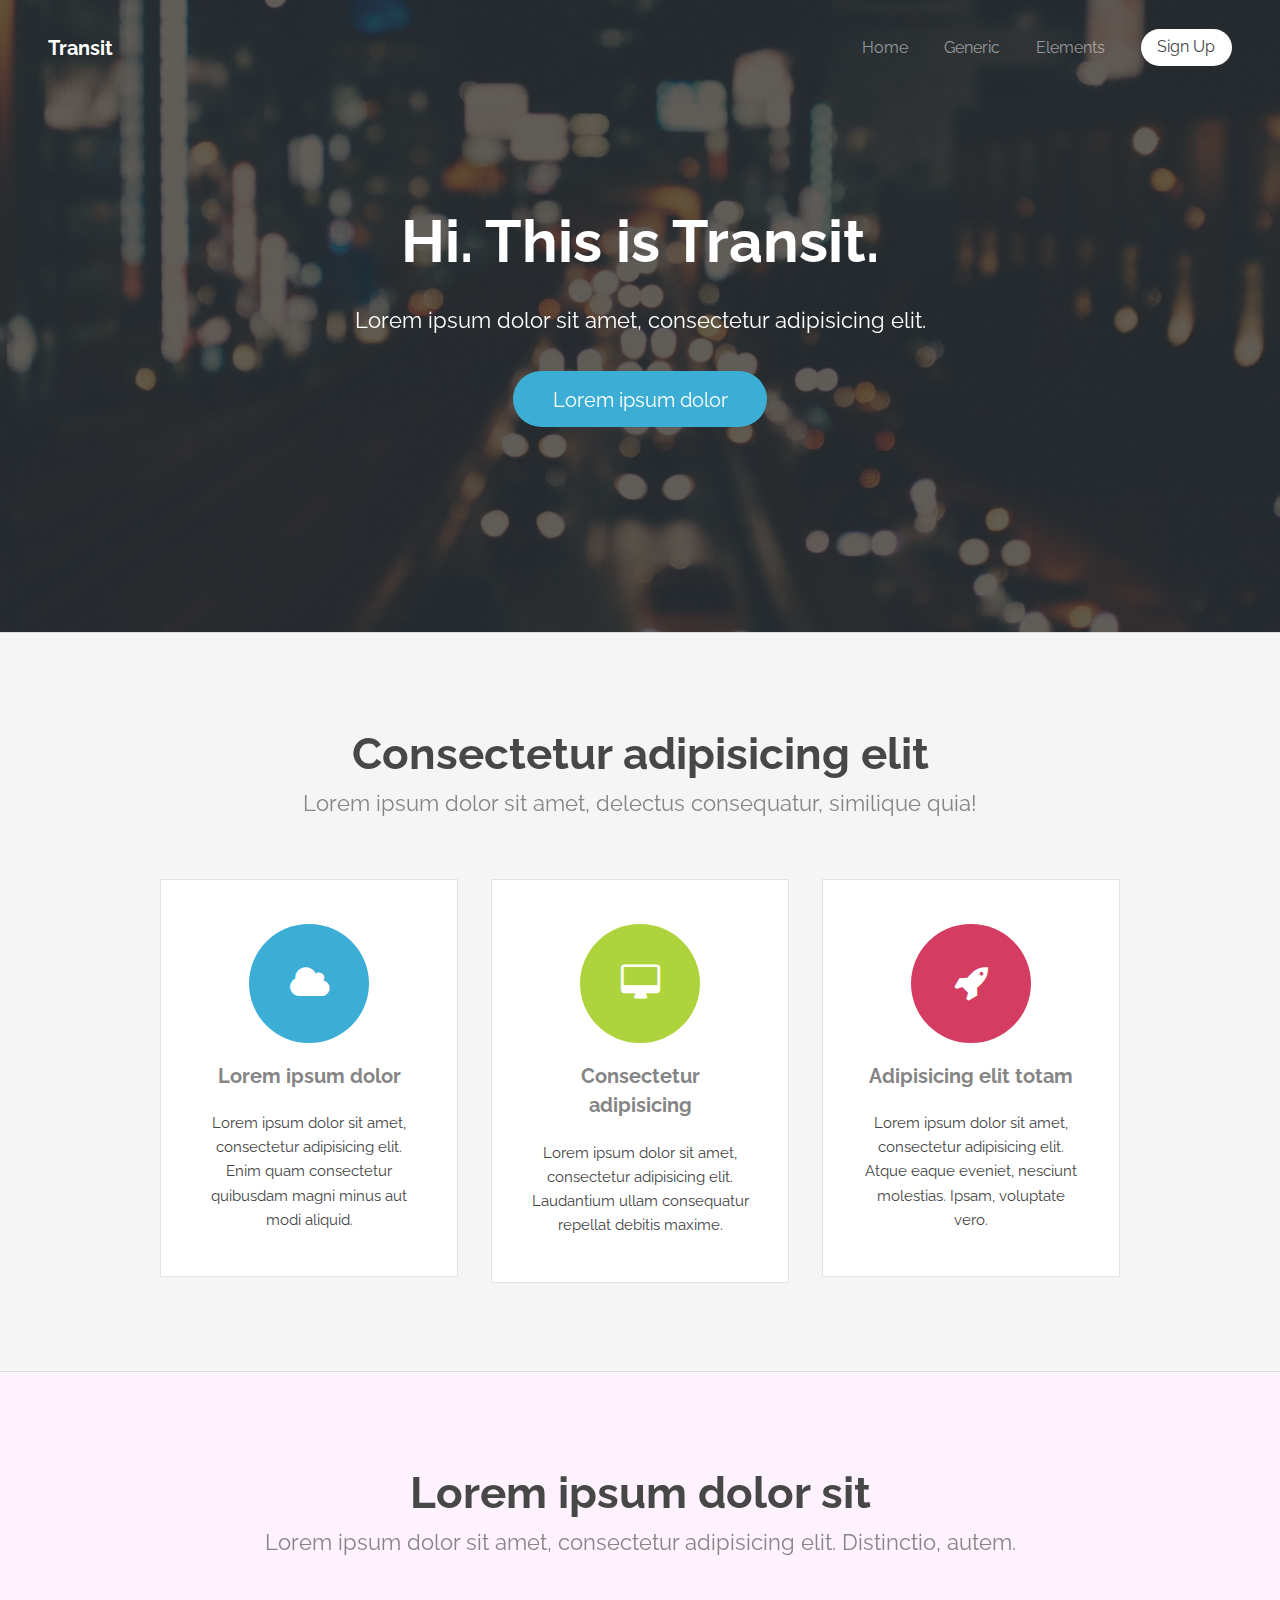
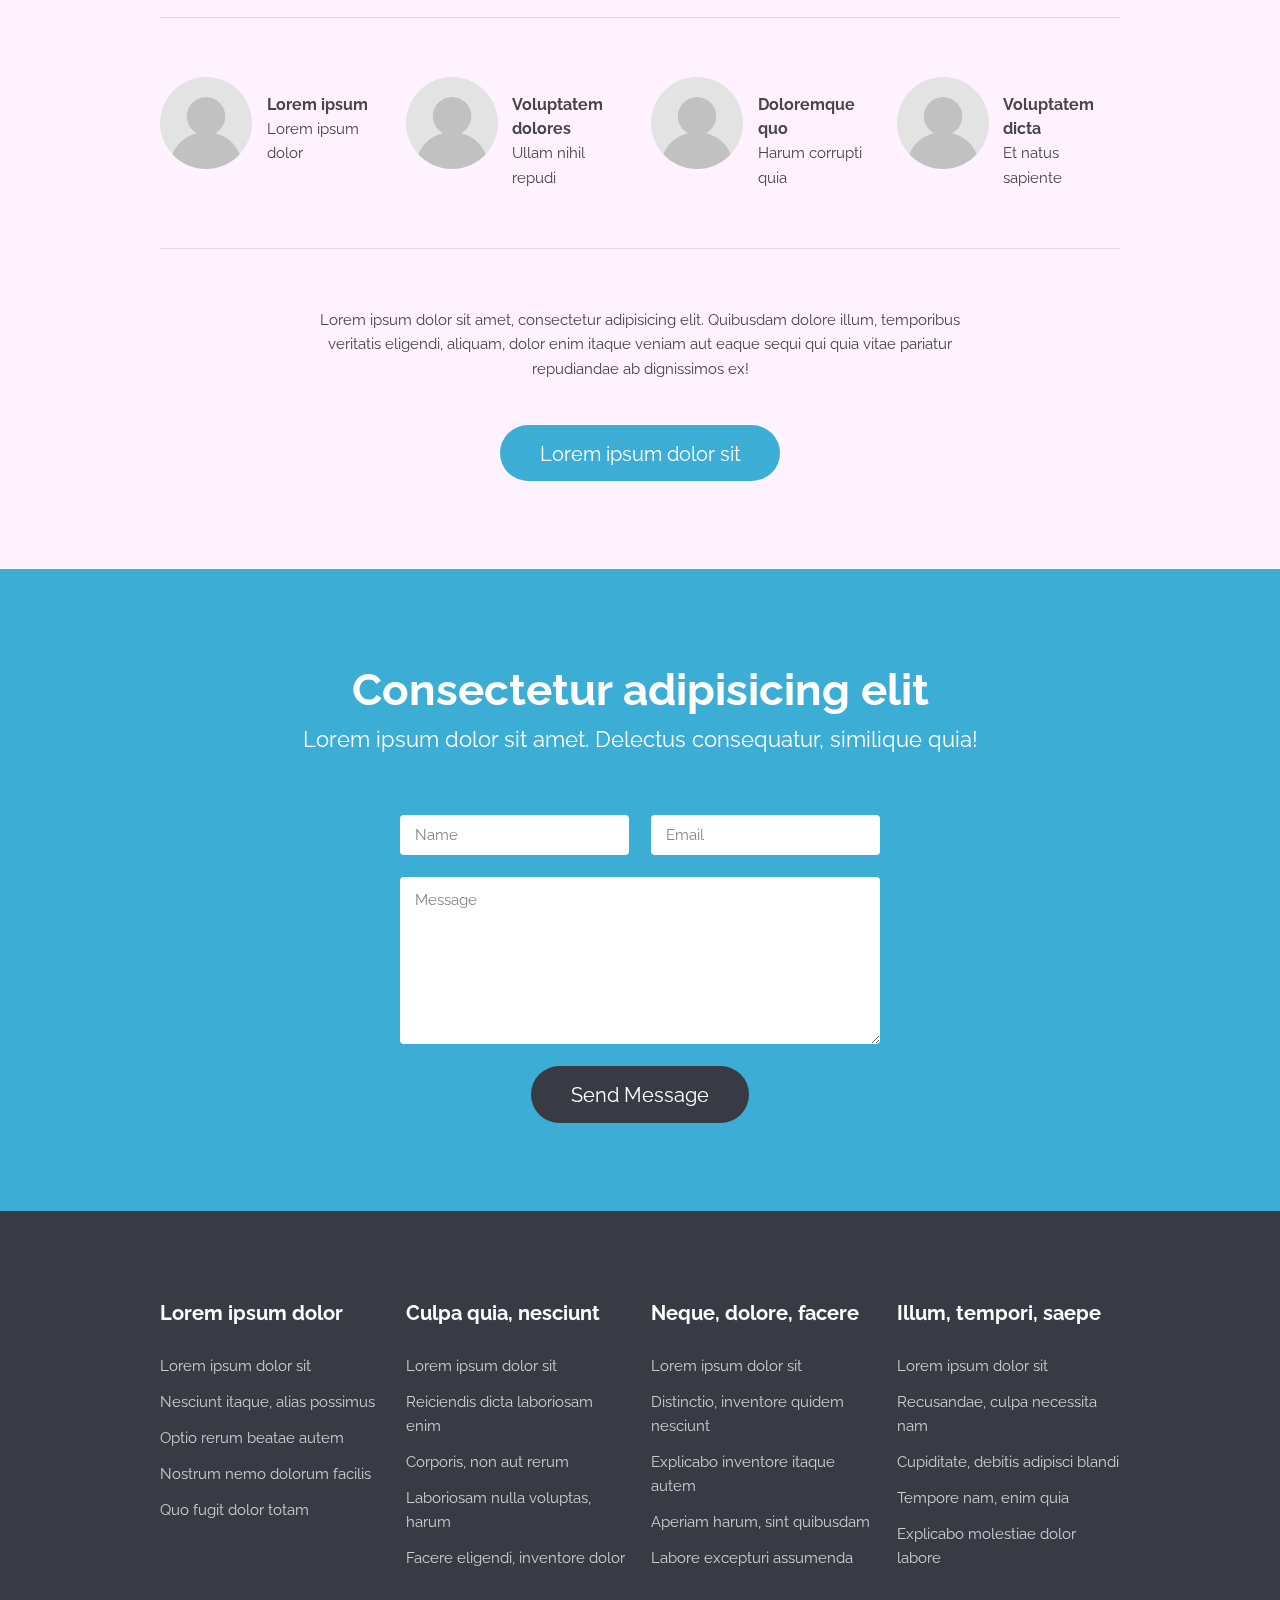
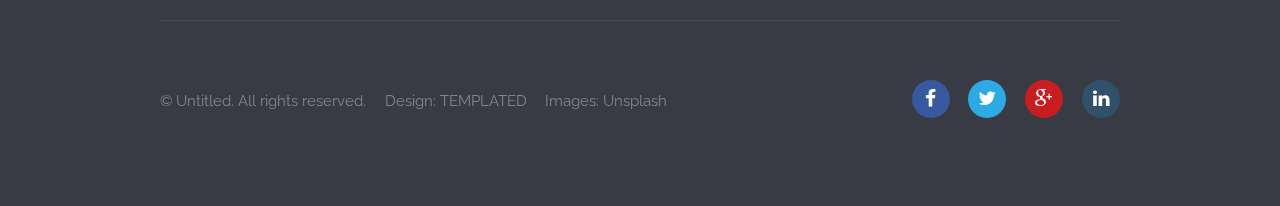
<file: index.html>
<!DOCTYPE html>
<!--
	Transit by TEMPLATED
	templated.co @templatedco
	Released for free under the Creative Commons Attribution 3.0 license (templated.co/license)
-->
<html lang="en">
	<head>
		<meta charset="UTF-8">
		<title>Transit by TEMPLATED</title>
		<meta http-equiv="content-type" content="text/html; charset=utf-8" />
		<meta name="description" content="" />
		<meta name="keywords" content="" />
		<!--[if lte IE 8]><script src="js/html5shiv.js"></script><![endif]-->
		<script src="assets/js/jquery.min.js"></script>
		<script src="assets/js/skel.min.js"></script>
		<script src="assets/js/skel-layers.min.js"></script>
		<script src="assets/js/init.js"></script>
		<noscript>
			<link rel="stylesheet" href="assets/css/skel.css" />
			<link rel="stylesheet" href="assets/css/style.css" />
			<link rel="stylesheet" href="assets/css/style-xlarge.css" />
		</noscript>
	</head>
	<body class="landing">

		<!-- Header -->
			<header id="header">
				<h1><a href="./index.html">Transit</a></h1>
				<nav id="nav">
					<ul>
						<li><a href="./index.html">Home</a></li>
						<li><a href="sections/generic.html">Generic</a></li>
						<li><a href="sections/elements.html	">Elements</a></li>
						<li><a href="#" class="button special">Sign Up</a></li>
					</ul>
				</nav>
			</header>

		<!-- Banner -->
			<section id="banner">
				<h2>Hi. This is Transit.</h2>
				<p>Lorem ipsum dolor sit amet, consectetur adipisicing elit.</p>
				<ul class="actions">
					<li>
						<a href="#" class="button big">Lorem ipsum dolor</a>
					</li>
				</ul>
			</section>

		<!-- One -->
			<section id="one" class="wrapper style1 special">
				<div class="container">
					<header class="major">
						<h2>Consectetur adipisicing elit</h2>
						<p>Lorem ipsum dolor sit amet, delectus consequatur, similique quia!</p>
					</header>
					<div class="row 150%">
						<div class="4u 12u$(medium)">
							<section class="box">
								<i class="icon big rounded color1 fa-cloud"></i>
								<h3>Lorem ipsum dolor</h3>
								<p>Lorem ipsum dolor sit amet, consectetur adipisicing elit. Enim quam consectetur quibusdam magni minus aut modi aliquid.</p>
							</section>
						</div>
						<div class="4u 12u$(medium)">
							<section class="box">
								<i class="icon big rounded color9 fa-desktop"></i>
								<h3>Consectetur adipisicing</h3>
								<p>Lorem ipsum dolor sit amet, consectetur adipisicing elit. Laudantium ullam consequatur repellat debitis maxime.</p>
							</section>
						</div>
						<div class="4u$ 12u$(medium)">
							<section class="box">
								<i class="icon big rounded color6 fa-rocket"></i>
								<h3>Adipisicing elit totam</h3>
								<p>Lorem ipsum dolor sit amet, consectetur adipisicing elit. Atque eaque eveniet, nesciunt molestias. Ipsam, voluptate vero.</p>
							</section>
						</div>
					</div>
				</div>
			</section>

		<!-- Two -->
			<section id="two" class="wrapper style2 special">
				<div class="container">
					<header class="major">
						<h2>Lorem ipsum dolor sit</h2>
						<p>Lorem ipsum dolor sit amet, consectetur adipisicing elit. Distinctio, autem.</p>
					</header>
					<section class="profiles">
						<div class="row">
							<section class="3u 6u(medium) 12u$(xsmall) profile">
								<img src="assets/img/profile_placeholder.gif" alt="" />
								<h4>Lorem ipsum</h4>
								<p>Lorem ipsum dolor</p>
							</section>
							<section class="3u 6u$(medium) 12u$(xsmall) profile">
								<img src="assets/img/profile_placeholder.gif" alt="" />
								<h4>Voluptatem dolores</h4>
								<p>Ullam nihil repudi</p>
							</section>
							<section class="3u 6u(medium) 12u$(xsmall) profile">
								<img src="assets/img/profile_placeholder.gif" alt="" />
								<h4>Doloremque quo</h4>
								<p>Harum corrupti quia</p>
							</section>
							<section class="3u$ 6u$(medium) 12u$(xsmall) profile">
								<img src="assets/img/profile_placeholder.gif" alt="" />
								<h4>Voluptatem dicta</h4>
								<p>Et natus sapiente</p>
							</section>
						</div>
					</section>
					<footer>
						<p>Lorem ipsum dolor sit amet, consectetur adipisicing elit. Quibusdam dolore illum, temporibus veritatis eligendi, aliquam, dolor enim itaque veniam aut eaque sequi qui quia vitae pariatur repudiandae ab dignissimos ex!</p>
						<ul class="actions">
							<li>
								<a href="#" class="button big">Lorem ipsum dolor sit</a>
							</li>
						</ul>
					</footer>
				</div>
			</section>

		<!-- Three -->
			<section id="three" class="wrapper style3 special">
				<div class="container">
					<header class="major">
						<h2>Consectetur adipisicing elit</h2>
						<p>Lorem ipsum dolor sit amet. Delectus consequatur, similique quia!</p>
					</header>
				</div>
				<div class="container 50%">
					<form action="#" method="post">
						<div class="row uniform">
							<div class="6u 12u$(small)">
								<input name="name" id="name" value="" placeholder="Name" type="text">
							</div>
							<div class="6u$ 12u$(small)">
								<input name="email" id="email" value="" placeholder="Email" type="email">
							</div>
							<div class="12u$">
								<textarea name="message" id="message" placeholder="Message" rows="6"></textarea>
							</div>
							<div class="12u$">
								<ul class="actions">
									<li><input value="Send Message" class="special big" type="submit"></li>
								</ul>
							</div>
						</div>
					</form>
				</div>
			</section>

		<!-- Footer -->
			<footer id="footer">
				<div class="container">
					<section class="links">
						<div class="row">
							<section class="3u 6u(medium) 12u$(small)">
								<h3>Lorem ipsum dolor</h3>
								<ul class="unstyled">
									<li><a href="#">Lorem ipsum dolor sit</a></li>
									<li><a href="#">Nesciunt itaque, alias possimus</a></li>
									<li><a href="#">Optio rerum beatae autem</a></li>
									<li><a href="#">Nostrum nemo dolorum facilis</a></li>
									<li><a href="#">Quo fugit dolor totam</a></li>
								</ul>
							</section>
							<section class="3u 6u$(medium) 12u$(small)">
								<h3>Culpa quia, nesciunt</h3>
								<ul class="unstyled">
									<li><a href="#">Lorem ipsum dolor sit</a></li>
									<li><a href="#">Reiciendis dicta laboriosam enim</a></li>
									<li><a href="#">Corporis, non aut rerum</a></li>
									<li><a href="#">Laboriosam nulla voluptas, harum</a></li>
									<li><a href="#">Facere eligendi, inventore dolor</a></li>
								</ul>
							</section>
							<section class="3u 6u(medium) 12u$(small)">
								<h3>Neque, dolore, facere</h3>
								<ul class="unstyled">
									<li><a href="#">Lorem ipsum dolor sit</a></li>
									<li><a href="#">Distinctio, inventore quidem nesciunt</a></li>
									<li><a href="#">Explicabo inventore itaque autem</a></li>
									<li><a href="#">Aperiam harum, sint quibusdam</a></li>
									<li><a href="#">Labore excepturi assumenda</a></li>
								</ul>
							</section>
							<section class="3u$ 6u$(medium) 12u$(small)">
								<h3>Illum, tempori, saepe</h3>
								<ul class="unstyled">
									<li><a href="#">Lorem ipsum dolor sit</a></li>
									<li><a href="#">Recusandae, culpa necessita nam</a></li>
									<li><a href="#">Cupiditate, debitis adipisci blandi</a></li>
									<li><a href="#">Tempore nam, enim quia</a></li>
									<li><a href="#">Explicabo molestiae dolor labore</a></li>
								</ul>
							</section>
						</div>
					</section>
					<div class="row">
						<div class="8u 12u$(medium)">
							<ul class="copyright">
								<li>&copy; Untitled. All rights reserved.</li>
								<li>Design: <a href="http://templated.co">TEMPLATED</a></li>
								<li>Images: <a href="http://unsplash.com">Unsplash</a></li>
							</ul>
						</div>
						<div class="4u$ 12u$(medium)">
							<ul class="icons">
								<li>
									<a class="icon rounded fa-facebook"><span class="label">Facebook</span></a>
								</li>
								<li>
									<a class="icon rounded fa-twitter"><span class="label">Twitter</span></a>
								</li>
								<li>
									<a class="icon rounded fa-google-plus"><span class="label">Google+</span></a>
								</li>
								<li>
									<a class="icon rounded fa-linkedin"><span class="label">LinkedIn</span></a>
								</li>
							</ul>
						</div>
					</div>
				</div>
			</footer>

	</body>
</html>
</file>
<file: assets/css/style-xlarge.css>
/*
	Transit by TEMPLATED
	templated.co @templatedco
	Released for free under the Creative Commons Attribution 3.0 license (templated.co/license)
*/

/* Basic */

	body, input, select, textarea {
		font-size: 11pt;
	}
</file>
<file: assets/css/skel.css>
/* Resets (http://meyerweb.com/eric/tools/css/reset/ | v2.0 | 20110126 | License: none (public domain)) */

	html,body,div,span,applet,object,iframe,h1,h2,h3,h4,h5,h6,p,blockquote,pre,a,abbr,acronym,address,big,cite,code,del,dfn,em,img,ins,kbd,q,s,samp,small,strike,strong,sub,sup,tt,var,b,u,i,center,dl,dt,dd,ol,ul,li,fieldset,form,label,legend,table,caption,tbody,tfoot,thead,tr,th,td,article,aside,canvas,details,embed,figure,figcaption,footer,header,hgroup,menu,nav,output,ruby,section,summary,time,mark,audio,video{margin:0;padding:0;border:0;font-size:100%;font:inherit;vertical-align:baseline;}article,aside,details,figcaption,figure,footer,header,hgroup,menu,nav,section{display:block;}body{line-height:1;}ol,ul{list-style:none;}blockquote,q{quotes:none;}blockquote:before,blockquote:after,q:before,q:after{content:'';content:none;}table{border-collapse:collapse;border-spacing:0;}body{-webkit-text-size-adjust:none}

/* Box Model */

	*, *:before, *:after {
		-moz-box-sizing: border-box;
		-webkit-box-sizing: border-box;
		box-sizing: border-box;
	}

/* Container */

	.container {
		margin-left: auto;
		margin-right: auto;

		/* width: (containers) */
		width: 1200px;
	}

	/* Modifiers */

		/* 125% */
			.container.\31 25\25 {
				width: 100%;

				/* max-width: (containers * 1.25) */
				max-width: 1500px;

				/* min-width: (containers) */
				min-width: 1200px;
			}

		/* 75% */
			.container.\37 5\25 {

				/* width: (containers * 0.75) */
				width: 900px;

			}

		/* 50% */
			.container.\35 0\25 {

				/* width: (containers * 0.50) */
				width: 600px;

			}

		/* 25% */
			.container.\32 5\25 {

				/* width: (containers * 0.25) */
				width: 300px;

			}

/* Grid */

	.row {
		border-bottom: solid 1px transparent;
	}

	.row > * {
		float: left;
	}

	.row:after, .row:before {
		content: '';
		display: block;
		clear: both;
		height: 0;
	}

	.row.uniform > * > :first-child {
		margin-top: 0;
	}

	.row.uniform > * > :last-child {
		margin-bottom: 0;
	}

	/* Gutters */

		/* Normal */

			.row > * {
				/* padding: (gutters.horizontal) 0 0 (gutters.vertical) */
				padding: 0 0 0 2em;
			}

			.row {
				/* margin: -(gutters.horizontal) 0 -1px -(gutters.vertical) */
				margin: 0 0 -1px -2em;
			}

			.row.uniform > * {
				/* padding: (gutters.vertical) 0 0 (gutters.vertical) */
				padding: 2em 0 0 2em;
			}

			.row.uniform {
				/* margin: -(gutters.vertical) 0 -1px -(gutters.vertical) */
				margin: -2em 0 -1px -2em;
			}

		/* 200% */

			.row.\32 00\25 > * {
				/* padding: (gutters.horizontal) 0 0 (gutters.vertical) */
				padding: 0 0 0 4em;
			}

			.row.\32 00\25 {
				/* margin: -(gutters.horizontal) 0 -1px -(gutters.vertical) */
				margin: 0 0 -1px -4em;
			}

			.row.uniform.\32 00\25 > * {
				/* padding: (gutters.vertical) 0 0 (gutters.vertical) */
				padding: 4em 0 0 4em;
			}

			.row.uniform.\32 00\25 {
				/* margin: -(gutters.vertical) 0 -1px -(gutters.vertical) */
				margin: -4em 0 -1px -4em;
			}

		/* 150% */

			.row.\31 50\25 > * {
				/* padding: (gutters.horizontal) 0 0 (gutters.vertical) */
				padding: 0 0 0 1.5em;
			}

			.row.\31 50\25 {
				/* margin: -(gutters.horizontal) 0 -1px -(gutters.vertical) */
				margin: 0 0 -1px -1.5em;
			}

			.row.uniform.\31 50\25 > * {
				/* padding: (gutters.vertical) 0 0 (gutters.vertical) */
				padding: 1.5em 0 0 1.5em;
			}

			.row.uniform.\31 50\25 {
				/* margin: -(gutters.vertical) 0 -1px -(gutters.vertical) */
				margin: -1.5em 0 -1px -1.5em;
			}

		/* 50% */

			.row.\35 0\25 > * {
				/* padding: (gutters.horizontal) 0 0 (gutters.vertical) */
				padding: 0 0 0 1em;
			}

			.row.\35 0\25 {
				/* margin: -(gutters.horizontal) 0 -1px -(gutters.vertical) */
				margin: 0 0 -1px -1em;
			}

			.row.uniform.\35 0\25 > * {
				/* padding: (gutters.vertical) 0 0 (gutters.vertical) */
				padding: 1em 0 0 1em;
			}

			.row.uniform.\35 0\25 {
				/* margin: -(gutters.vertical) 0 -1px -(gutters.vertical) */
				margin: -1em 0 -1px -1em;
			}

		/* 25% */

			.row.\32 5\25 > * {
				/* padding: (gutters.horizontal) 0 0 (gutters.vertical) */
				padding: 0 0 0 0.5em;
			}

			.row.\32 5\25 {
				/* margin: -(gutters.horizontal) 0 -1px -(gutters.vertical) */
				margin: 0 0 -1px -0.5em;
			}

			.row.uniform.\32 5\25 > * {
				/* padding: (gutters.vertical) 0 0 (gutters.vertical) */
				padding: 0.5em 0 0 0.5em;
			}

			.row.uniform.\32 5\25 {
				/* margin: -(gutters.vertical) 0 -1px -(gutters.vertical) */
				margin: -0.5em 0 -1px -0.5em;
			}

		/* 0% */

			.row.\30 \25 > * {
				padding: 0;
			}

			.row.\30 \25 {
				margin: 0 0 -1px 0;
			}

	/* Cells */

		.\31 2u, .\31 2u\24 { width: 100%; clear: none; margin-left: 0; }
		.\31 1u, .\31 1u\24 { width: 91.6666666667%; clear: none; margin-left: 0; }
		.\31 0u, .\31 0u\24 { width: 83.3333333333%; clear: none; margin-left: 0; }
		.\39 u, .\39 u\24 { width: 75%; clear: none; margin-left: 0; }
		.\38 u, .\38 u\24 { width: 66.6666666667%; clear: none; margin-left: 0; }
		.\37 u, .\37 u\24 { width: 58.3333333333%; clear: none; margin-left: 0; }
		.\36 u, .\36 u\24 { width: 50%; clear: none; margin-left: 0; }
		.\35 u, .\35 u\24 { width: 41.6666666667%; clear: none; margin-left: 0; }
		.\34 u, .\34 u\24 { width: 33.3333333333%; clear: none; margin-left: 0; }
		.\33 u, .\33 u\24 { width: 25%; clear: none; margin-left: 0; }
		.\32 u, .\32 u\24 { width: 16.6666666667%; clear: none; margin-left: 0; }
		.\31 u, .\31 u\24 { width: 8.3333333333%; clear: none; margin-left: 0; }

		.\31 2u\24 + *,
		.\31 1u\24 + *,
		.\31 0u\24 + *,
		.\39 u\24 + *,
		.\38 u\24 + *,
		.\37 u\24 + *,
		.\36 u\24 + *,
		.\35 u\24 + *,
		.\34 u\24 + *,
		.\33 u\24 + *,
		.\32 u\24 + *,
		.\31 u\24 + * {
			clear: left;
		}

		.\-11u { margin-left: 91.6666666667% }
		.\-10u { margin-left: 83.3333333333% }
		.\-9u { margin-left: 75% }
		.\-8u { margin-left: 66.6666666667% }
		.\-7u { margin-left: 58.3333333333% }
		.\-6u { margin-left: 50% }
		.\-5u { margin-left: 41.6666666667% }
		.\-4u { margin-left: 33.3333333333% }
		.\-3u { margin-left: 25% }
		.\-2u { margin-left: 16.6666666667% }
		.\-1u { margin-left: 8.3333333333% }
</file>
<file: assets/css/style.css>
@charset "UTF-8";
@import url(font-awesome.min.css);
@import url(http://fonts.googleapis.com/css?family=Raleway:700,400);

/*
	Transit by TEMPLATED
	templated.co @templatedco
	Released for free under the Creative Commons Attribution 3.0 license (templated.co/license)
*/

/* Basic */

body {
	background: #fff2ff;
}

body.is-loading *, body.is-loading *:before, body.is-loading *:after {
	-moz-animation: none !important;
	-webkit-animation: none !important;
	-o-animation: none !important;
	-ms-animation: none !important;
	animation: none !important;
	-moz-transition: none !important;
	-webkit-transition: none !important;
	-o-transition: none !important;
	-ms-transition: none !important;
	transition: none !important;
}

body, input, select, textarea {
	color: #444;
	font-family: "Raleway", Helvetica, sans-serif;
	font-size: 13pt;
	font-weight: 400;
	line-height: 1.65em;
}

a {
	color: #383b43;
	text-decoration: none;
}

a:active, a:hover {
	text-decoration: underline;
}

strong, b {
	color: #474747;
	font-weight: 700;
}

em, i {
	font-style: italic;
}

p {
	margin: 0 0 2em 0;
}
h1, h2, h3, h4, h5, h6 {
	color: #474747;
	font-weight: 700;
	line-height: 1em;
	margin: 0 0 1em 0;
}
h1 a, h2 a, h3 a, h4 a, h5 a, h6 a {
	color: inherit;
	text-decoration: none;
}

h2 {
	font-size: 1.75em;
	line-height: 1.5em;
}

h3 {
	font-size: 1.35em;
	line-height: 1.5em;
}

h4 {
	font-size: 1.1em;
	line-height: 1.5em;
}

h5 {
	font-size: 0.9em;
	line-height: 1.5em;
}

h6 {
	font-size: 0.7em;
	line-height: 1.5em;
}

sub {
	font-size: 0.8em;
	position: relative;
	top: 0.5em;
}

sup {
	font-size: 0.8em;
	position: relative;
	top: -0.5em;
}

hr {
	border: 0;
	border-bottom: solid 1px rgba(144, 144, 144, 0.25);
	margin: 2em 0;
}
hr.major {
	margin: 3em 0;
}

	blockquote {
	border-left: solid 4px rgba(144, 144, 144, 0.25);
	font-style: italic;
	margin: 0 0 2em 0;
	padding: 0.5em 0 0.5em 2em;
}

	code {
		background: rgba(144, 144, 144, 0.075);
		border-radius: 4px;
		border: solid 1px rgba(144, 144, 144, 0.25);
		font-family: "Courier New", monospace;
		font-size: 0.9em;
		margin: 0 0.25em;
		padding: 0.25em 0.65em;
	}

	pre {
		-webkit-overflow-scrolling: touch;
		font-family: "Courier New", monospace;
		font-size: 0.9em;
		margin: 0 0 2em 0;
	}

		pre code {
			display: block;
			line-height: 1.75em;
			padding: 1em 1.5em;
			overflow-x: auto;
		}

	.align-left {
		text-align: left;
	}

	.align-center {
		text-align: center;
	}

	.align-right {
		text-align: right;
	}

/* Section/Article */

	section.special, article.special {
		text-align: center;
	}

	header p {
		color: #858585;
		position: relative;
		margin: 0 0 1.5em 0;
	}

	header h2 + p {
		font-size: 1.25em;
		margin-top: -1em;
		line-height: 1.5em;
	}

	header h3 + p {
		font-size: 1.1em;
		margin-top: -0.8em;
		line-height: 1.5em;
	}

	header h4 + p,
	header h5 + p,
	header h6 + p {
		font-size: 0.9em;
		margin-top: -0.6em;
		line-height: 1.5em;
	}

	header.major {
		text-align: center;
		margin-bottom: 4em;
	}

		header.major h2 {
			font-size: 3em;
			margin-bottom: 0.5em;
		}

		header.major p {
			font-size: 1.5em;
		}

/* Form */

	form {
		margin: 0 0 2em 0;
	}

	label {
		color: #474747;
		display: block;
		font-size: 0.9em;
		font-weight: 700;
		margin: 0 0 1em 0;
	}

	input[type="text"],
	input[type="password"],
	input[type="email"],
	select,
	textarea {
		-moz-appearance: none;
		-webkit-appearance: none;
		-o-appearance: none;
		-ms-appearance: none;
		appearance: none;
		background: rgba(144, 144, 144, 0.075);
		border-radius: 4px;
		border: none;
		color: inherit;
		display: block;
		outline: 0;
		padding: 0 1em;
		text-decoration: none;
		width: 100%;
	}

		input[type="text"]:invalid,
		input[type="password"]:invalid,
		input[type="email"]:invalid,
		select:invalid,
		textarea:invalid {
			box-shadow: none;
		}

		input[type="text"]:focus,
		input[type="password"]:focus,
		input[type="email"]:focus,
		select:focus,
		textarea:focus {
			border-color: #383b43;
			box-shadow: 0 0 0 1px #383b43;
		}

	.select-wrapper {
		text-decoration: none;
		display: block;
		position: relative;
	}

		.select-wrapper:before {
			content: "";
			-moz-osx-font-smoothing: grayscale;
			-webkit-font-smoothing: antialiased;
			font-family: FontAwesome;
			font-style: normal;
			font-weight: normal;
			text-transform: none !important;
		}

		.select-wrapper:before {
			color: rgba(144, 144, 144, 0.25);
			display: block;
			height: 2.75em;
			line-height: 2.75em;
			pointer-events: none;
			position: absolute;
			right: 0;
			text-align: center;
			top: 0;
			width: 2.75em;
		}

		.select-wrapper select::-ms-expand {
			display: none;
		}

	input[type="text"],
	input[type="password"],
	input[type="email"],
	select {
		height: 2.75em;
	}

	textarea {
		padding: 0.75em 1em;
	}

	input[type="checkbox"],
	input[type="radio"] {
		-moz-appearance: none;
		-webkit-appearance: none;
		-o-appearance: none;
		-ms-appearance: none;
		appearance: none;
		display: block;
		float: left;
		margin-right: -2em;
		opacity: 0;
		width: 1em;
		z-index: -1;
	}

		input[type="checkbox"] + label,
		input[type="radio"] + label {
			text-decoration: none;
			color: #444;
			cursor: pointer;
			display: inline-block;
			font-size: 1em;
			font-weight: 400;
			padding-left: 2.4em;
			padding-right: 0.75em;
			position: relative;
		}

			input[type="checkbox"] + label:before,
			input[type="radio"] + label:before {
				-moz-osx-font-smoothing: grayscale;
				-webkit-font-smoothing: antialiased;
				font-family: FontAwesome;
				font-style: normal;
				font-weight: normal;
				text-transform: none !important;
			}

			input[type="checkbox"] + label:before,
			input[type="radio"] + label:before {
				background: rgba(144, 144, 144, 0.075);
				border-radius: 4px;
				border: solid 1px rgba(144, 144, 144, 0.25);
				content: '';
				display: inline-block;
				height: 1.65em;
				left: 0;
				line-height: 1.58125em;
				position: absolute;
				text-align: center;
				top: 0;
				width: 1.65em;
			}

		input[type="checkbox"]:checked + label:before,
		input[type="radio"]:checked + label:before {
			background: #3cadd4;
			border-color: #3cadd4;
			color: #ffffff;
			content: '\f00c';
		}

		input[type="checkbox"]:focus + label:before,
		input[type="radio"]:focus + label:before {
			border-color: #383b43;
			box-shadow: 0 0 0 1px #383b43;
		}

	input[type="checkbox"] + label:before {
		border-radius: 4px;
	}

	input[type="radio"] + label:before {
		border-radius: 100%;
	}

	::-webkit-input-placeholder {
		color: #858585 !important;
		opacity: 1.0;
	}

	:-moz-placeholder {
		color: #858585 !important;
		opacity: 1.0;
	}

	::-moz-placeholder {
		color: #858585 !important;
		opacity: 1.0;
	}

	:-ms-input-placeholder {
		color: #858585 !important;
		opacity: 1.0;
	}

	.formerize-placeholder {
		color: #858585 !important;
		opacity: 1.0;
	}

/* Box */

	.box {
		border-radius: 4;
		border: solid 1px rgba(144, 144, 144, 0.25);
		margin-bottom: 2em;
		padding: 1.5em;
	}

		.box > :last-child,
		.box > :last-child > :last-child,
		.box > :last-child > :last-child > :last-child {
			margin-bottom: 0;
		}

		.box.alt {
			border: 0;
			border-radius: 0;
			padding: 0;
		}

/* Icon */

	.icon {
		text-decoration: none;
		border-bottom: none;
		position: relative;
	}

		.icon:before {
			-moz-osx-font-smoothing: grayscale;
			-webkit-font-smoothing: antialiased;
			font-family: FontAwesome;
			font-style: normal;
			font-weight: normal;
			text-transform: none !important;
		}

		.icon:active, .icon:hover {
			text-decoration: none;
		}

		.icon > .label {
			display: none;
		}

		.icon.rounded {
			background-color: #383b43;
			border-radius: 100%;
			color: #ffffff;
			display: inline-block;
			height: 3.25em;
			line-height: 3.25em;
			text-align: center;
			width: 3.25em;
		}

			.icon.rounded.big {
				font-size: 2.5em;
				margin-bottom: 0.5em;
			}

			.icon.rounded.color1 {
				background-color: #3cadd4;
			}

			.icon.rounded.color2 {
				background-color: #3c61d4;
			}

			.icon.rounded.color3 {
				background-color: #633cd4;
			}

			.icon.rounded.color4 {
				background-color: #af3cd4;
			}

			.icon.rounded.color5 {
				background-color: #d43cad;
			}

			.icon.rounded.color6 {
				background-color: #d43c61;
			}

			.icon.rounded.color7 {
				background-color: #d4633c;
			}

			.icon.rounded.color8 {
				background-color: #d4af3c;
			}

			.icon.rounded.color9 {
				background-color: #add43c;
			}

			.icon.rounded.color10 {
				background-color: #61d43c;
			}

			.icon.rounded.fa-twitter {
				background-color: #2daae4;
			}

			.icon.rounded.fa-facebook {
				background-color: #39599f;
			}

			.icon.rounded.fa-google-plus {
				background-color: #c91e1f;
			}

			.icon.rounded.fa-dribbble {
				background-color: #c4376b;
			}

			.icon.rounded.fa-tumblr, .icon.rounded.fa-linkedin {
				background-color: #31516a;
			}

			.icon.rounded.fa-rss {
				background-color: #f2600b;
			}

/* Image */

	.image {
		border-radius: 4px;
		border: 0;
		display: inline-block;
		position: relative;
	}

		.image img {
			border-radius: 4px;
			display: block;
		}

		.image.left {
			float: left;
			padding: 0 1.5em 1em 0;
			top: 0.25em;
		}

		.image.right {
			float: right;
			padding: 0 0 1em 1.5em;
			top: 0.25em;
		}

		.image.left, .image.right {
			max-width: 40%;
		}

			.image.left img, .image.right img {
				width: 100%;
			}

		.image.fit {
			display: block;
			margin: 0 0 2em 0;
			width: 100%;
		}

			.image.fit img {
				width: 100%;
			}

/* List */

	ol {
		list-style: decimal;
		margin: 0 0 2em 0;
		padding-left: 1.25em;
	}

		ol li {
			padding-left: 0.25em;
		}

	ul {
		list-style: disc;
		margin: 0 0 2em 0;
		padding-left: 1em;
	}

		ul li {
			padding-left: 0.5em;
		}

		ul.alt {
			list-style: none;
			padding-left: 0;
		}

			ul.alt li {
				border-top: solid 1px rgba(144, 144, 144, 0.25);
				padding: 0.5em 0;
			}

				ul.alt li:first-child {
					border-top: 0;
					padding-top: 0;
				}

		ul.unstyled {
			list-style: none;
			padding-left: 0;
		}

			ul.unstyled li {
				padding: 0.4em 0;
			}

		ul.icons {
			cursor: default;
			list-style: none;
			padding-left: 0;
		}

			ul.icons li {
				display: inline-block;
				padding: 0 1em 0 0;
			}

				ul.icons li:last-child {
					padding-right: 0;
				}

				ul.icons li .icon:before {
					font-size: 2em;
				}

		ul.actions {
			cursor: default;
			list-style: none;
			padding-left: 0;
		}

			ul.actions li {
				display: inline-block;
				padding: 0 1em 0 0;
				vertical-align: middle;
			}

				ul.actions li:last-child {
					padding-right: 0;
				}

			ul.actions.small li {
				padding: 0 0.5em 0 0;
			}

			ul.actions.vertical li {
				display: block;
				padding: 1em 0 0 0;
			}

				ul.actions.vertical li:first-child {
					padding-top: 0;
				}

				ul.actions.vertical li > * {
					margin-bottom: 0;
				}

			ul.actions.vertical.small li {
				padding: 0.5em 0 0 0;
			}

				ul.actions.vertical.small li:first-child {
					padding-top: 0;
				}

			ul.actions.fit {
				display: table;
				margin-left: -1em;
				padding: 0;
				table-layout: fixed;
				width: calc(100% + 1em);
			}

				ul.actions.fit li {
					display: table-cell;
					padding: 0 0 0 1em;
				}

					ul.actions.fit li > * {
						margin-bottom: 0;
					}

				ul.actions.fit.small {
					margin-left: -0.5em;
					width: calc(100% + 0.5em);
				}

					ul.actions.fit.small li {
						padding: 0 0 0 0.5em;
					}

	dl {
		margin: 0 0 2em 0;
	}

/* Table */

	.table-wrapper {
		-webkit-overflow-scrolling: touch;
		overflow-x: auto;
	}

	table {
		margin: 0 0 2em 0;
		width: 100%;
	}

		table tbody tr {
			border: solid 1px rgba(144, 144, 144, 0.25);
			border-left: 0;
			border-right: 0;
		}

			table tbody tr:nth-child(2n + 1) {
				background-color: rgba(144, 144, 144, 0.075);
			}

		table td {
			padding: 0.75em 0.75em;
		}

		table th {
			color: #474747;
			font-size: 0.9em;
			font-weight: 700;
			padding: 0 0.75em 0.75em 0.75em;
			text-align: left;
		}

		table thead {
			border-bottom: solid 2px rgba(144, 144, 144, 0.25);
		}

		table tfoot {
			border-top: solid 2px rgba(144, 144, 144, 0.25);
		}

		table.alt {
			border-collapse: separate;
		}

			table.alt tbody tr td {
				border: solid 1px rgba(144, 144, 144, 0.25);
				border-left-width: 0;
				border-top-width: 0;
			}

				table.alt tbody tr td:first-child {
					border-left-width: 1px;
				}

			table.alt tbody tr:first-child td {
				border-top-width: 1px;
			}

			table.alt thead {
				border-bottom: 0;
			}

			table.alt tfoot {
				border-top: 0;
			}

/* Button */

	input[type="submit"],
	input[type="reset"],
	input[type="button"],
	.button {
		-moz-appearance: none;
		-webkit-appearance: none;
		-o-appearance: none;
		-ms-appearance: none;
		appearance: none;
		-moz-transition: background-color 0.2s ease-in-out, color 0.2s ease-in-out;
		-webkit-transition: background-color 0.2s ease-in-out, color 0.2s ease-in-out;
		-o-transition: background-color 0.2s ease-in-out, color 0.2s ease-in-out;
		-ms-transition: background-color 0.2s ease-in-out, color 0.2s ease-in-out;
		transition: background-color 0.2s ease-in-out, color 0.2s ease-in-out;
		background-color: #3cadd4;
		border-radius: 30px;
		border: 0;
		color: #ffffff !important;
		cursor: pointer;
		display: inline-block;
		font-weight: 400;
		height: 2.85em;
		line-height: 2.95em;
		padding: 0 2em;
		text-align: center;
		text-decoration: none;
		white-space: nowrap;
	}

		input[type="submit"]:hover,
		input[type="reset"]:hover,
		input[type="button"]:hover,
		.button:hover {
			background-color: #51b6d9;
			text-decoration: none;
		}

		input[type="submit"]:active,
		input[type="reset"]:active,
		input[type="button"]:active,
		.button:active {
			background-color: #2da2ca;
			text-decoration: none;
		}

		input[type="submit"].icon,
		input[type="reset"].icon,
		input[type="button"].icon,
		.button.icon {
			padding-left: 1.35em;
		}

			input[type="submit"].icon:before,
			input[type="reset"].icon:before,
			input[type="button"].icon:before,
			.button.icon:before {
				margin-right: 0.5em;
			}

		input[type="submit"].fit,
		input[type="reset"].fit,
		input[type="button"].fit,
		.button.fit {
			display: block;
			margin: 0 0 1em 0;
			width: 100%;
		}

		input[type="submit"].small,
		input[type="reset"].small,
		input[type="button"].small,
		.button.small {
			font-size: 0.8em;
		}

		input[type="submit"].big,
		input[type="reset"].big,
		input[type="button"].big,
		.button.big {
			font-size: 1.35em;
		}

		input[type="submit"].alt,
		input[type="reset"].alt,
		input[type="button"].alt,
		.button.alt {
			background-color: transparent;
			box-shadow: inset 0 0 0 2px rgba(144, 144, 144, 0.25);
			color: #474747 !important;
		}

			input[type="submit"].alt:hover,
			input[type="reset"].alt:hover,
			input[type="button"].alt:hover,
			.button.alt:hover {
				background-color: rgba(144, 144, 144, 0.075);
			}

			input[type="submit"].alt:active,
			input[type="reset"].alt:active,
			input[type="button"].alt:active,
			.button.alt:active {
				background-color: rgba(144, 144, 144, 0.2);
			}

			input[type="submit"].alt.icon:before,
			input[type="reset"].alt.icon:before,
			input[type="button"].alt.icon:before,
			.button.alt.icon:before {
				color: #858585;
			}

		input[type="submit"].special,
		input[type="reset"].special,
		input[type="button"].special,
		.button.special {
			background-color: #383b43;
			color: #ffffff !important;
		}

			input[type="submit"].special:hover,
			input[type="reset"].special:hover,
			input[type="button"].special:hover,
			.button.special:hover {
				background-color: #444751;
			}

			input[type="submit"].special:active,
			input[type="reset"].special:active,
			input[type="button"].special:active,
			.button.special:active {
				background-color: #2c2f35;
			}

		input[type="submit"].disabled, input[type="submit"]:disabled,
		input[type="reset"].disabled,
		input[type="reset"]:disabled,
		input[type="button"].disabled,
		input[type="button"]:disabled,
		.button.disabled,
		.button:disabled {
			background-color: #444 !important;
			box-shadow: inset 0 -0.15em 0 0 rgba(0, 0, 0, 0.15);
			color: #fff !important;
			cursor: default;
			opacity: 0.25;
		}

/* Header */

	body.landing #header {
		background-color: transparent;
		left: 0;
		position: absolute;
		top: 0;
	}

		body.landing #header nav a {
			color: rgba(255, 255, 255, 0.5);
		}

	#header {
		background-color: #383b43;
		color: #ffffff;
		cursor: default;
		font-size: 1.1em;
		height: 6em;
		line-height: 6em;
		width: 100%;
		z-index: 10000;
	}

		#header h1 {
			color: #ffffff;
			height: inherit;
			left: 3em;
			line-height: inherit;
			margin: 0;
			padding: 0;
			position: absolute;
		}

			#header h1 a {
				font-size: 1.25em;
			}

		#header nav {
			height: inherit;
			line-height: inherit;
			position: absolute;
			right: 3em;
			vertical-align: middle;
		}

			#header nav > ul {
				list-style: none;
				margin: 0;
				padding-left: 0;
			}

				#header nav > ul > li {
					border-radius: 4px;
					display: inline-block;
					margin-left: 2em;
					padding-left: 0;
				}

					#header nav > ul > li a {
						-moz-transition: color 0.2s ease-in-out;
						-webkit-transition: color 0.2s ease-in-out;
						-o-transition: color 0.2s ease-in-out;
						-ms-transition: color 0.2s ease-in-out;
						transition: color 0.2s ease-in-out;
						color: #cdced0;
						display: inline-block;
						text-decoration: none;
					}

						#header nav > ul > li a:active, #header nav > ul > li a:hover {
							color: #ffffff;
						}

					#header nav > ul > li:first-child {
						margin-left: 0;
					}

					#header nav > ul > li .button {
						background-color: #fff;
						color: #444 !important;
						height: 2.25em;
						line-height: 2.25em;
						margin-bottom: 0;
						padding: 0 1em;
						position: relative;
						top: -0.075em;
						vertical-align: middle;
					}

		#header .container {
			position: relative;
		}

			#header .container h1 {
				left: 0;
			}

			#header .container nav {
				right: 0;
			}

/* Banner */

	#banner {
		background-image: url(../img/dark_tint.png), url(../img/bokeh_car_lights_bg.jpg);
		/*background-position: center center;*/
		background-size: cover;
		color: #ffffff;
		padding: 14em 0em 14em;
		text-align: center;
	}

		#banner :last-child {
			margin-bottom: 0;
		}

		#banner h2 {
			color: #ffffff;
			font-size: 4em;
			line-height: 1.25em;
			margin: 0 0 0.5em 0;
			padding: 0;
		}

		#banner p {
			font-size: 1.5em;
			margin-bottom: 1.75em;
		}

/* Wrapper */

	.wrapper {
		padding: 6em 0em 4em;
		/* Style 1 Wrapper */
		/* Style 2 Wrapper */
		/* Style 3 Wrapper */
	}

		.wrapper.style1 {
			background-color: #F5F5F5;
			border-bottom: 1px solid rgba(144, 144, 144, 0.25);
			border-top: 1px solid rgba(144, 144, 144, 0.25);
		}

			.wrapper.style1 .box {
				background-color: #fff;
				padding: 3em 2.5em;
			}

				.wrapper.style1 .box h2, .wrapper.style1 .box h3, .wrapper.style1 .box h4, .wrapper.style1 .box h5, .wrapper.style1 .box h6 {
					color: #858585;
				}

		.wrapper.style2 .profiles {
			border-bottom: 1px solid rgba(144, 144, 144, 0.25);
			border-top: 1px solid rgba(144, 144, 144, 0.25);
			margin-bottom: 4em;
			padding-top: 4em;
		}

		.wrapper.style2 .profile {
			margin-bottom: 2em;
			text-align: left;
		}

			.wrapper.style2 .profile img {
				border-radius: 50%;
				float: left;
				margin-bottom: 1em;
				margin-right: 1em;
			}

			.wrapper.style2 .profile h4 {
				margin-bottom: 0;
				margin-top: 1em;
			}

		.wrapper.style2 footer {
			margin-left: auto;
			margin-right: auto;
			width: 70%;
		}

			.wrapper.style2 footer p {
				margin-bottom: 3em;
			}

		.wrapper.style3 {
			background-color: #3cadd4;
			color: #ffffff;
		}

			.wrapper.style3 h2, .wrapper.style3 h3, .wrapper.style3 p {
				color: #ffffff;
			}

			.wrapper.style3 input[type="text"],
			.wrapper.style3 input[type="password"],
			.wrapper.style3 input[type="email"],
			.wrapper.style3 select,
			.wrapper.style3 textarea {
				background-color: #fff;
				color: #444;
			}

/* Footer */

	#footer {
		background: #383b43;
		padding: 6em 0em 4em;
	}

		#footer h2, #footer h3, #footer h4 {
			color: #ffffff;
		}

		#footer p, #footer a, #footer li {
			color: #cdced0;
		}

		#footer .links {
			border-bottom: 1px solid rgba(144, 144, 144, 0.25);
			margin-bottom: 4em;
			padding-bottom: 1em;
		}

		#footer .copyright {
			margin-top: 0.65em;
			padding: 0;
		}

			#footer .copyright li {
				color: #858585;
				display: inline-block;
				list-style: none;
				margin-left: 0.5em;
				padding-left: 0.5em;
			}

				#footer .copyright li:first-child {
					margin-left: 0;
					padding-left: 0;
				}

			#footer .copyright a {
				color: #858585;
			}

		#footer .icons {
			text-align: right;
		}

		#footer a.icon {
			color: #ffffff;
			font-size: 0.65em;
			height: 4em;
			line-height: 4em;
			width: 4em;
			cursor: pointer;
		}

/* Grid Demo */

	.grid-demo {
		display: block;
		margin: 0 0 2em 0;
	}

		.grid-demo span {
			background: #8d93a0;
			border-radius: 4px;
			color: rgba(0, 0, 0, 0.25);
			display: block;
			font-weight: 700;
			height: 2.75em;
			line-height: 2.75em;
			text-align: center;
		}

		.grid-demo .row.flush > div span {
			border-radius: 0;
		}

		.grid-demo .row.flush > div:first-child span {
			border-radius: 4px 0 0 4px;
		}

		.grid-demo .row.flush > div:last-child span {
			border-radius: 0 4px 4px 0;
		}
</file>
